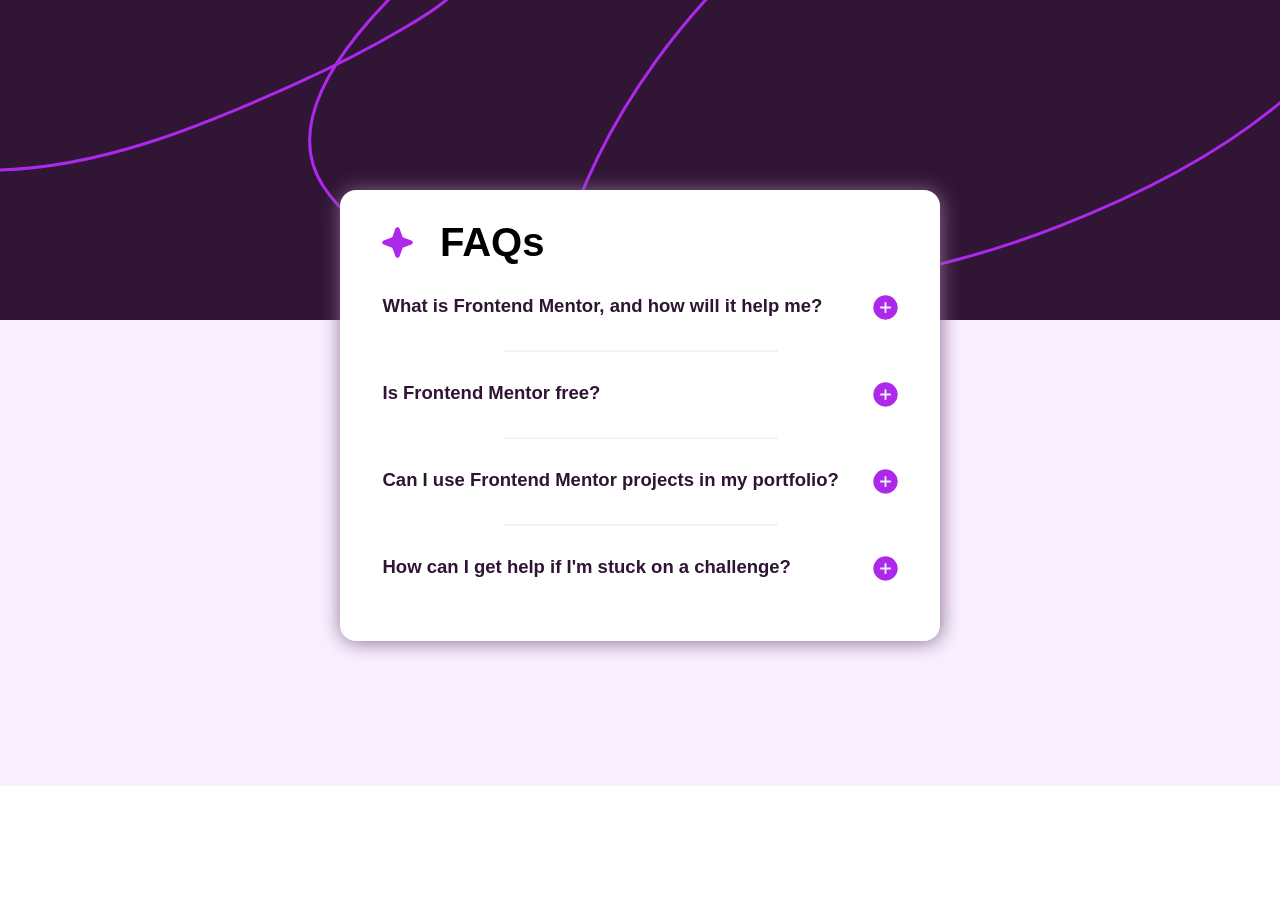
<file: index.html>
<!doctype html>
<html lang="en">
  <head>
    <meta charset="UTF-8" />
    <link rel="icon" type="image/svg+xml" href="https://marceceru.github.io/faq-accordion-main/vite.svg" />
    <meta name="viewport" content="width=device-width, initial-scale=1.0" />
    <title>Vite + React</title>
    <script type="module" crossorigin src="https://marceceru.github.io/faq-accordion-main/assets/index-vmPwGcQ7.js"></script>
    <link rel="stylesheet" crossorigin href="https://marceceru.github.io/faq-accordion-main/assets/index-CxzdrbgD.css">
  </head>
  <body>
    <div id="root"></div>
  </body>
</html>
</file>
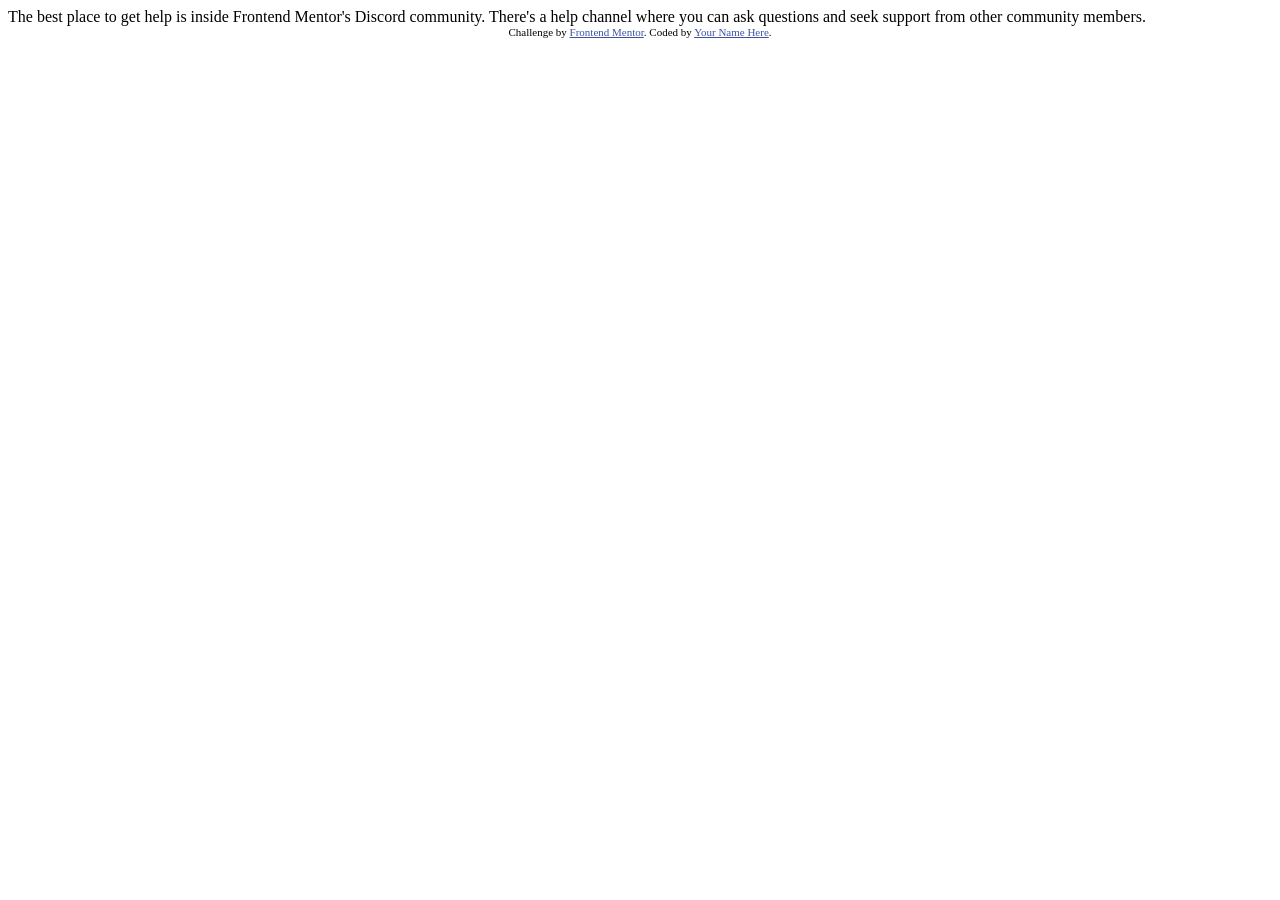
<file: indexcopia.html>
<!DOCTYPE html>
<html lang="en">
<head>
  <meta charset="UTF-8">
  <meta name="viewport" content="width=device-width, initial-scale=1.0"> <!-- displays site properly based on user's device -->

  <link rel="icon" type="image/png" sizes="32x32" href="./assets/images/favicon-32x32.png">
  
  <title>Frontend Mentor | FAQ accordion</title>

  <!-- Feel free to remove these styles or customise in your own stylesheet 👍 -->
  <style>
    .attribution { font-size: 11px; text-align: center; }
    .attribution a { color: hsl(228, 45%, 44%); }
  </style>
</head>
<body>



  
  
  The best place to get help is inside Frontend Mentor's Discord community. There's a help 
  channel where you can ask questions and seek support from other community members.

  
  <div class="attribution">
    Challenge by <a href="https://www.frontendmentor.io?ref=challenge" target="_blank">Frontend Mentor</a>. 
    Coded by <a href="#">Your Name Here</a>.
  </div>
</body>
</html>
</file>
